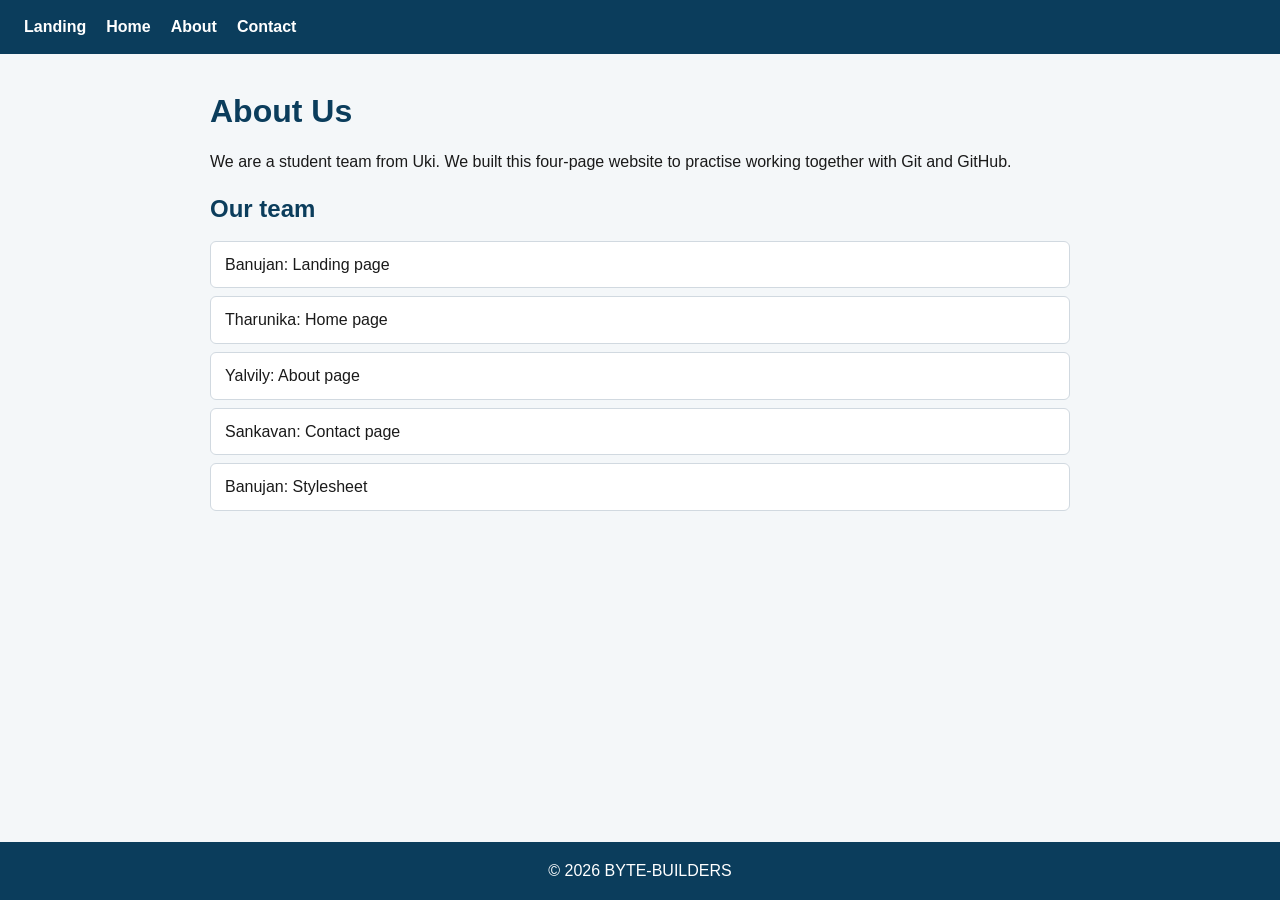
<file: about.html>
<!DOCTYPE html>
<html lang="en">

<head>
    <meta charset="UTF-8">
    <meta name="viewport" content="width=device-width, initial-scale=1.0">
    <title>About | BYTE-BUILDERS</title>
    <link rel="stylesheet" href="css/style.css">
</head>

<body>
    <nav class="navbar"> <a href="index.html">Landing</a> <a href="home.html">Home</a> <a href="about.html">About</a> <a
            href="contact.html">Contact</a> </nav>
    <main class="container">
        <h1>About Us</h1>
        <p>We are a student team from Uki. We built this four-page website to practise working together with Git and
            GitHub.</p>
        <h2>Our team</h2>
        <ul class="team-list">
            <li>Banujan: Landing page</li>
            <li>Tharunika: Home page</li>
            <li>Yalvily: About page</li>
            <li>Sankavan: Contact page</li>
            <li>Banujan: Stylesheet</li>
        </ul>
    </main>
    <footer class="footer">
        <p>&copy; 2026 BYTE-BUILDERS</p>
    </footer>
</body>

</html>
</file>
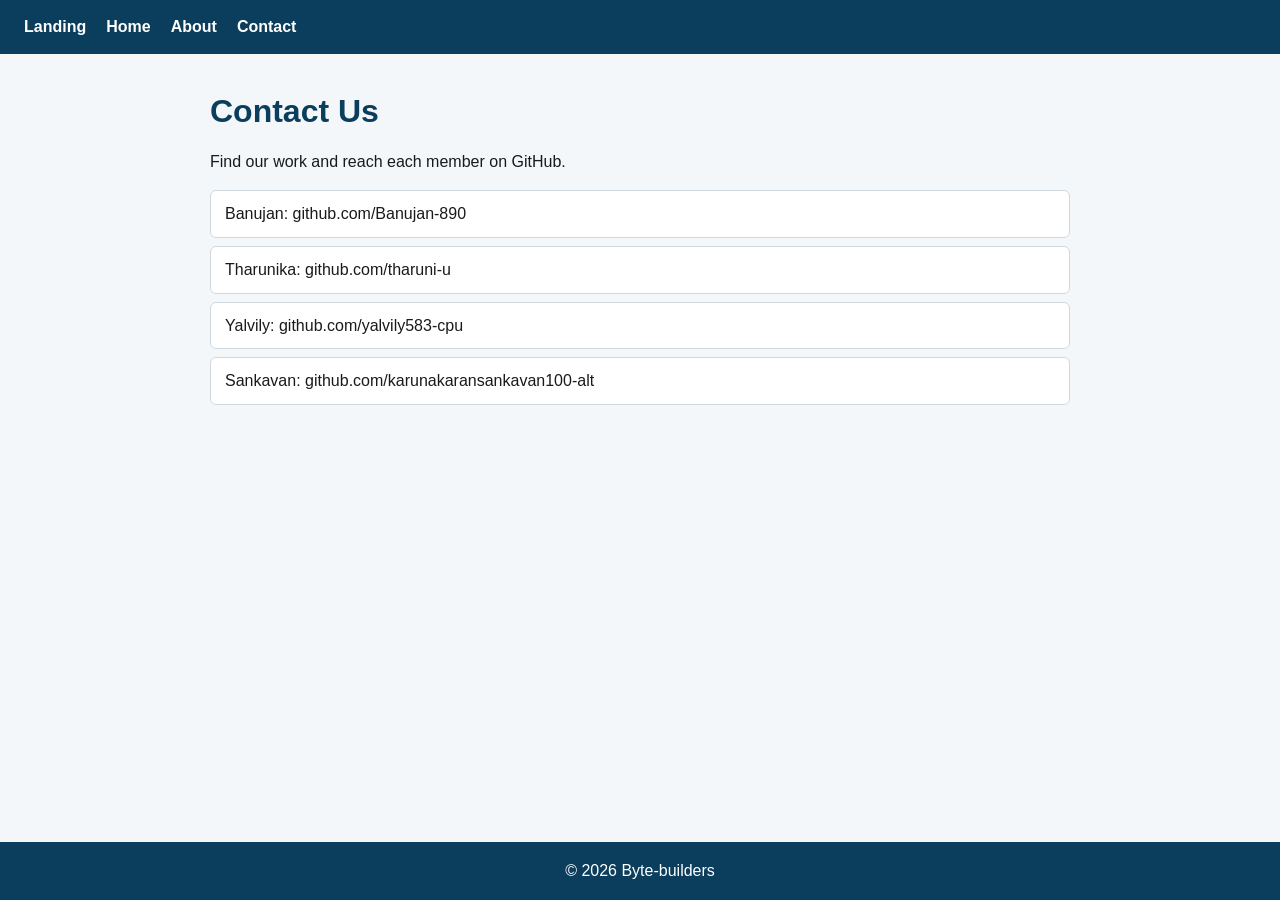
<file: contact.html>
﻿<!DOCTYPE html>
<html lang="en">
<head>
  <meta charset="UTF-8">
  <meta name="viewport" content="width=device-width, initial-scale=1.0">
  <title>Contact | Byte-builders</title>
  <link rel="stylesheet" href="css/style.css">
</head>
<body>
  <nav class="navbar">
    <a href="index.html">Landing</a>
    <a href="home.html">Home</a>
    <a href="about.html">About</a>
    <a href="contact.html">Contact</a>
  </nav>
  <main class="container">
    <h1>Contact Us</h1>
    <p>Find our work and reach each member on GitHub.</p>
    <ul class="team-list">
      <li>Banujan: github.com/Banujan-890</li>
      <li>Tharunika: github.com/tharuni-u</li>
      <li>Yalvily: github.com/yalvily583-cpu</li>
      <li>Sankavan: github.com/karunakaransankavan100-alt</li>
    </ul>
  </main>
  <footer class="footer">
    <p>&copy; 2026 Byte-builders</p>
  </footer>
</body>
</html>
</file>
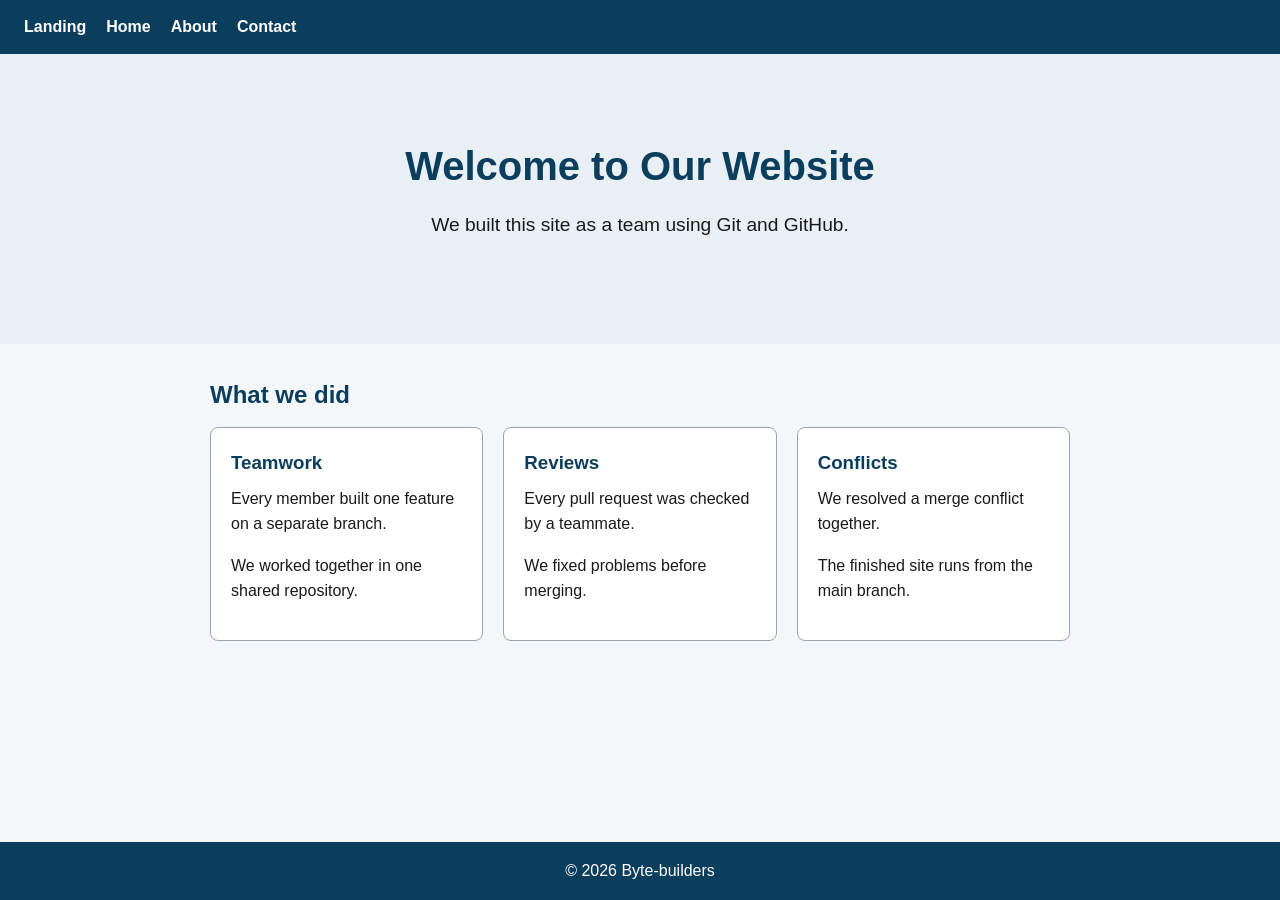
<file: home.html>
﻿<!DOCTYPE html>
<html lang="en">
<head>
  <meta charset="UTF-8">
  <meta name="viewport" content="width=device-width, initial-scale=1.0">
  <title>Home | Byte-builders</title>
  <link rel="stylesheet" href="css/style.css">
</head>
<body>
  <nav class="navbar">
    <a href="index.html">Landing</a>
    <a href="home.html">Home</a>
    <a href="about.html">About</a>
    <a href="contact.html">Contact</a>
  </nav>
  <header class="hero">
    <h1>Welcome to Our Website</h1>
    <p>We built this site as a team using Git and GitHub.</p>
  </header>
  <main class="container">
    <h2>What we did</h2>
    <div class="cards">
      <div class="card">
        <h3>Teamwork</h3>
        <p>Every member built one feature on a separate branch.</p>
        <p>We worked together in one shared repository.</p>
      </div>
      <div class="card">
        <h3>Reviews</h3>
        <p>Every pull request was checked by a teammate.</p>
        <p>We fixed problems before merging.</p>
      </div>
      <div class="card">
        <h3>Conflicts</h3>
        <p>We resolved a merge conflict together.</p>
        <p>The finished site runs from the main branch.</p>
      </div>
    </div>
  </main>
  <footer class="footer">
    <p>&copy; 2026 Byte-builders</p>
  </footer>
</body>
</html>
</file>
<file: css/style.css>
﻿* {
  box-sizing: border-box;
  margin: 0;
  padding: 0;
}

body {
  font-family: Arial, Helvetica, sans-serif;
  line-height: 1.6;
  color: #1a1a1a;
  background: #f4f7f9;
  min-height: 100vh;
  display: flex;
  flex-direction: column;
}

.navbar {
  background: #0b3d5c;
  padding: 14px 24px;
  display: flex;
  gap: 20px;
}

.navbar a {
  color: #ffffff;
  text-decoration: none;
  font-weight: bold;
}

.navbar a:hover {
  text-decoration: underline;
}

.hero {
  background: #e8f0f5;
  text-align: center;
  padding: 80px 20px;
}

.hero h1 {
  font-size: 2.5rem;
  color: #0b3d5c;
  margin-bottom: 12px;
}

.hero p {
  font-size: 1.2rem;
  margin-bottom: 24px;
}

.btn {
  display: inline-block;
  background: #f28c38;
  color: #ffffff;
  padding: 12px 28px;
  border-radius: 6px;
  text-decoration: none;
  font-weight: bold;
}

.btn:hover {
  background: #d97720;
}

.container {
  width: 100%;
  max-width: 900px;
  margin: 32px auto;
  padding: 0 20px;
  flex: 1;
}

.container h1,
.container h2 {
  color: #0b3d5c;
  margin-bottom: 12px;
}

.container p {
  margin-bottom: 16px;
}

.cards {
  display: flex;
  gap: 20px;
  flex-wrap: wrap;
}

.card {
  flex: 1 1 240px;
  background: #ffffff;
  border: 1px solid #9aa5ad;
  border-radius: 8px;
  padding: 20px;
}

.card h3 {
  color: #0b3d5c;
  margin-bottom: 8px;
}

.team-list {
  list-style: none;
}

.team-list li {
  background: #ffffff;
  border: 1px solid #d1d9e0;
  padding: 10px 14px;
  margin-bottom: 8px;
  border-radius: 6px;
}

.footer {
  background: #0b3d5c;
  color: #ffffff;
  text-align: center;
  padding: 16px;
  margin-top: auto;
}

@media (max-width: 600px) {
  .navbar {
    flex-direction: column;
    gap: 10px;
  }

  .hero {
    padding: 50px 16px;
  }

  .hero h1 {
    font-size: 1.8rem;
  }
}
</file>
